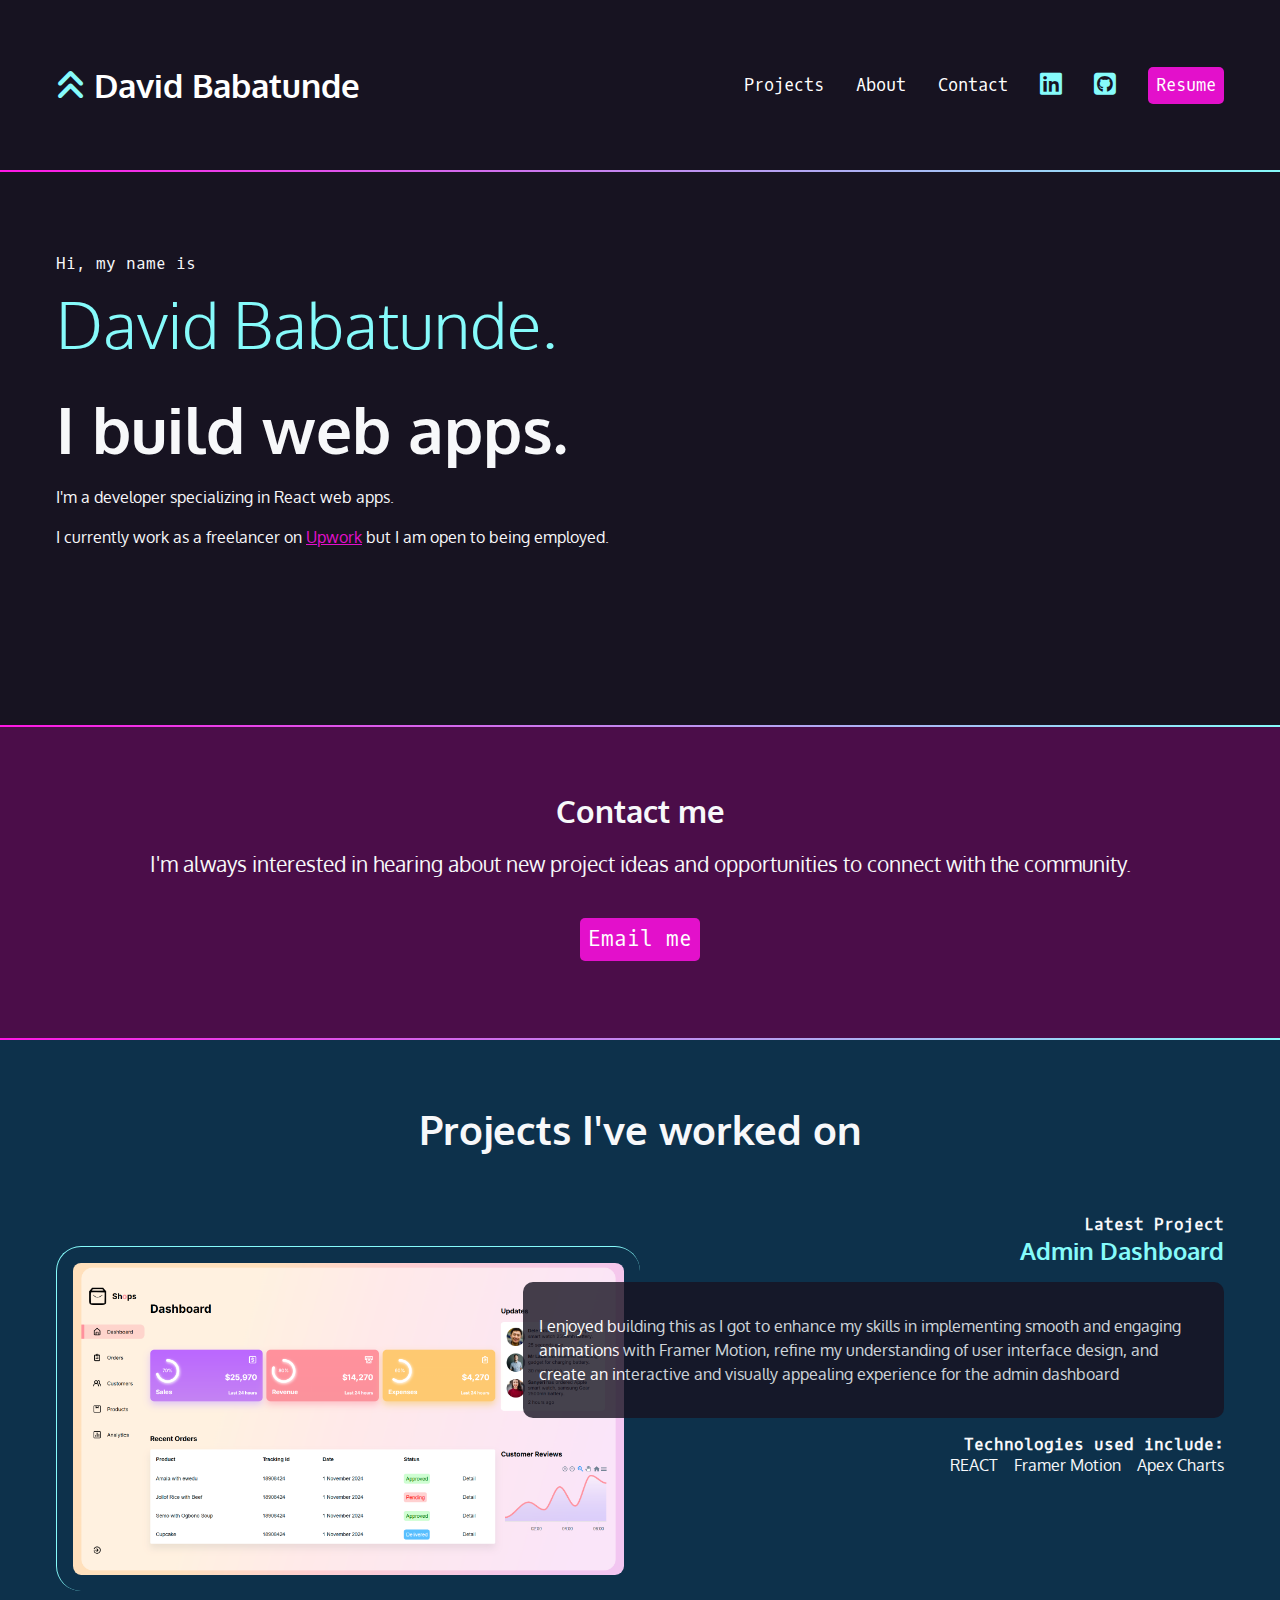
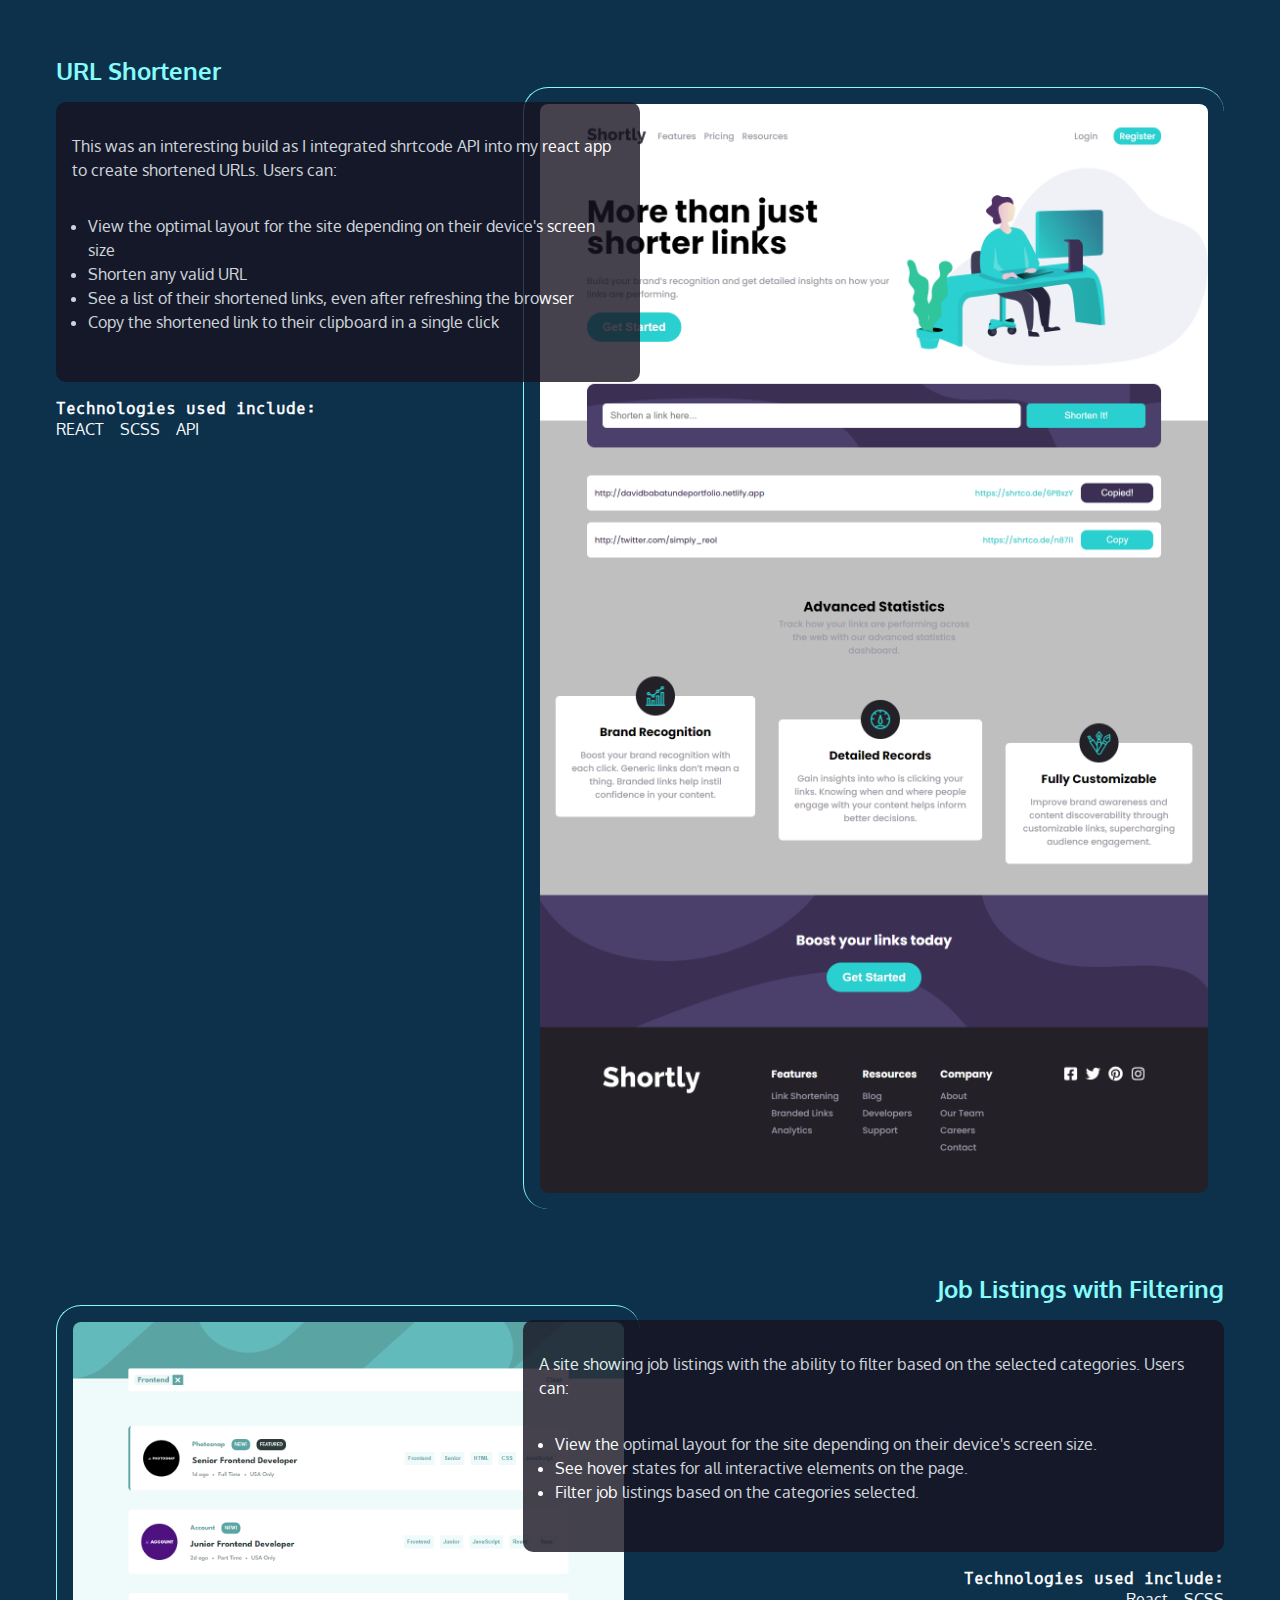
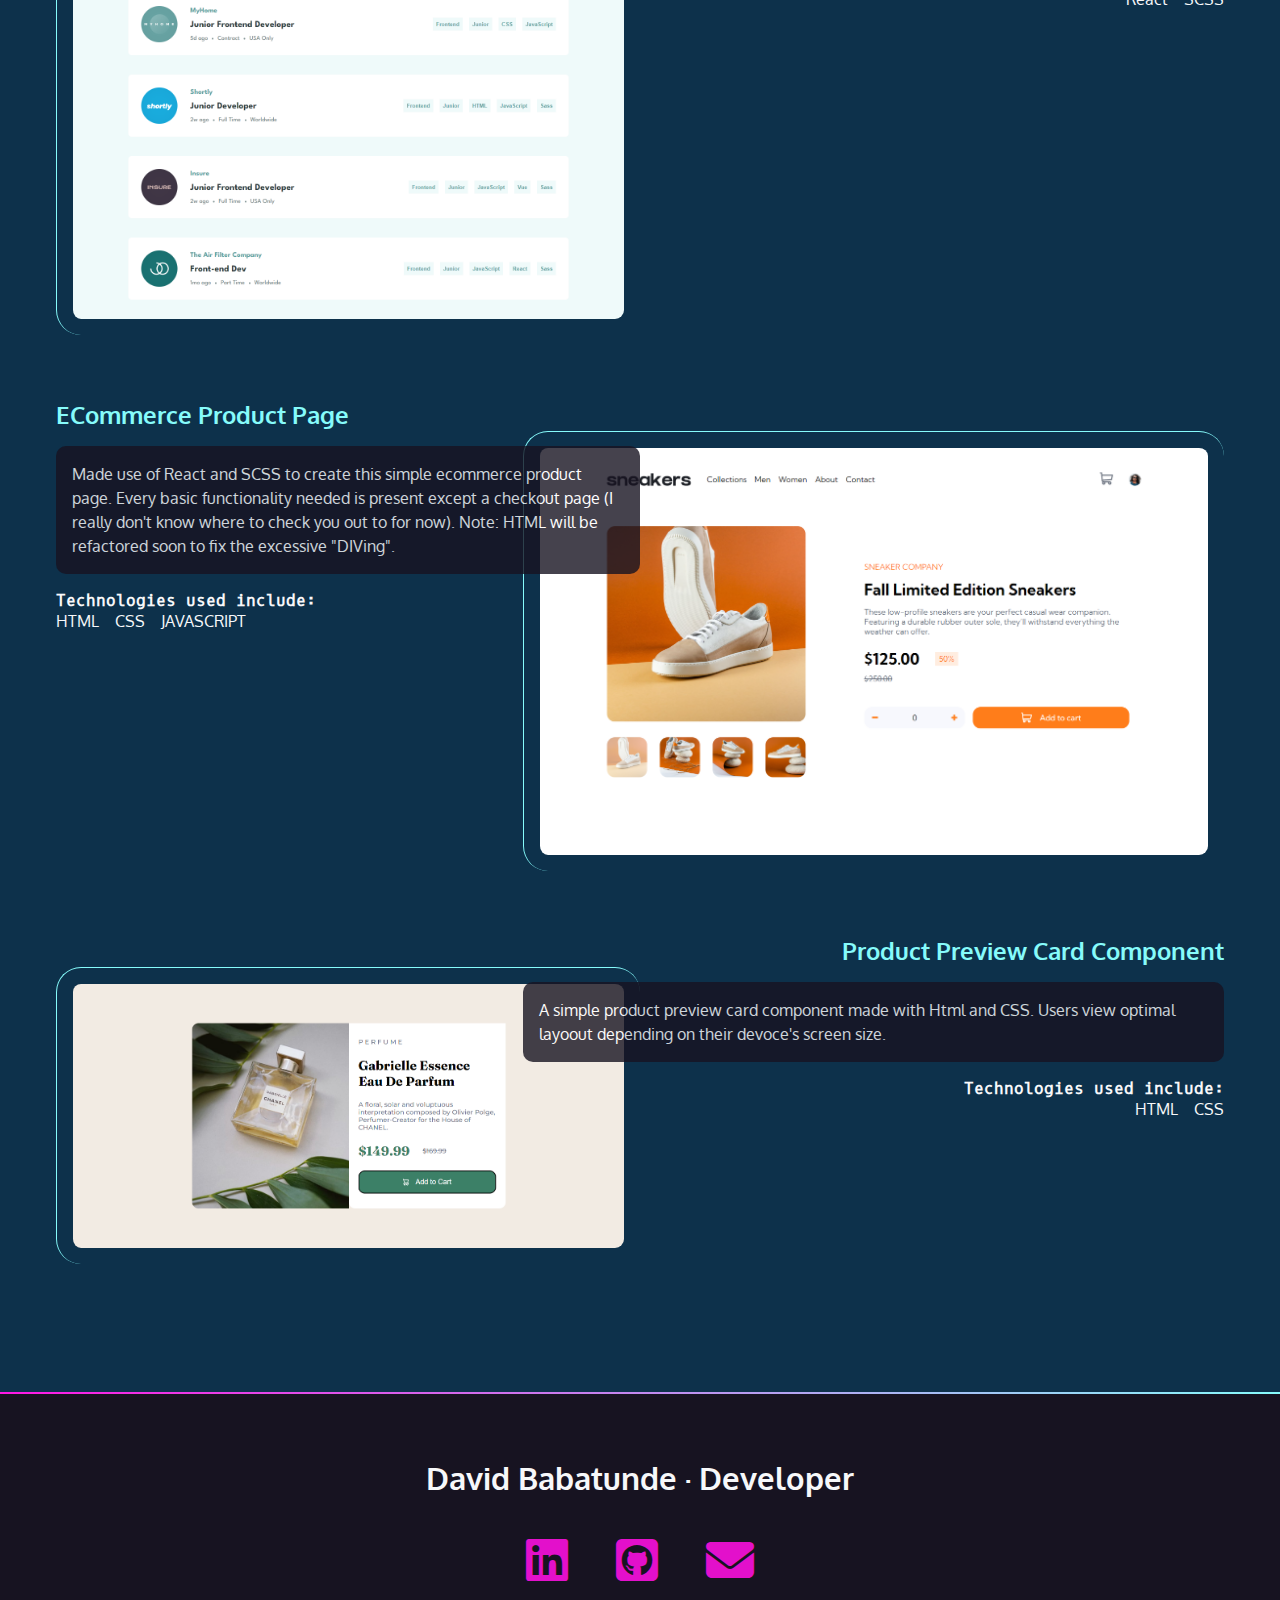
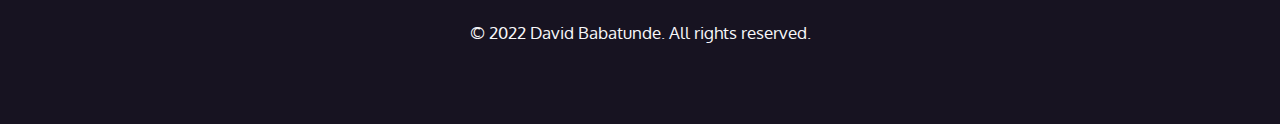
<file: index.html>
<!DOCTYPE html>
<html lang="en">
  <head>
    <meta charset="UTF-8" />
    <meta http-equiv="X-UA-Compatible" content="IE=edge" />
    <meta name="viewport" content="width=device-width, initial-scale=1.0" />
    <meta name="google-site-verification" content="YZMJalnAH65DLOp-MNWjb0epY-Mw_qJsi4fYas5BjcY" />
    <link rel="preconnect" href="https://fonts.googleapis.com" />
    <link rel="preconnect" href="https://fonts.gstatic.com" crossorigin />
    <link
      href="https://fonts.googleapis.com/css2?family=Oxygen&family=Oxygen+Mono&display=swap"
      rel="stylesheet"
    />
    <link
      href="https://cdnjs.cloudflare.com/ajax/libs/font-awesome/6.1.1/css/all.min.css"
      rel="stylesheet"
    />
    <link href="css/style.css" rel="stylesheet" />
    <title>David Babatunde's Portfolio Website</title>
  </head>
  <body>
    <nav>
      <ul>
        <li>
          <h1>
            <a href="index.html">
              <span class="fa-solid fa-angles-up"></span>
              <span>David Babatunde</span>
            </a>
          </h1>
        </li>
        <li><a href="index.html#projects">Projects</a></li>
        <li><a href="about.html">About</a></li>
        <li><a href="#contact">Contact</a></li>
        <li>
          <a href="https://www.linkedin.com/in/davidbabatunde/" target="_blank">
            <span class="fab fa-linkedin" aria-hidden="true"></span>
            <span class="sr-only">LinkedIn</span>
          </a>
        </li>
        <li>
          <a href="https://github.com/davidbabatunde" target="_blank">
            <span class="fab fa-github-square" aria-hidden="true"></span>
            <span class="sr-only">Github</span>
          </a>
        </li>
        <li>
          <a
            href="https://drive.google.com/file/d/1oz6cWDMsPolFDNcn5FaWluHM1Miv9Wql/view?usp=sharing"
            target="_blank"
            class="button"
          >
            Resume
          </a>
        </li>
      </ul>
    </nav>

    <div class="gradient"></div>

    <section id="intro">
      <p class="name">Hi, my name is <span>David Babatunde.</span></p>
      <h2>I build web apps.</h2>
      <p>I'm a developer specializing in React web apps.</p>
      <p>
        I currently work as a freelancer on
        <a href="https://www.upwork.com/workwith/davidbabatunde2" target="blank"
          >Upwork</a
        >
        but I am open to being employed.
      </p>
    </section>

    <div class="gradient"></div>

    <div class="section-plum">
      <section id="contact">
        <h2>Contact me</h2>
        <p>
          I'm always interested in hearing about new project ideas and
          opportunities to connect with the community.
        </p>
        <p><a href="mailto:reol0624@gmail.com" class="button">Email me</a></p>
      </section>
    </div>

    <div class="gradient"></div>

    <div class="section-blue">
      <section id="projects">
        <h2>Projects I've worked on</h2>

        <article>
          <div class="text">
            <h4>Latest Project</h4>
            <a
              href="https://reoladmindashboard.netlify.app//"
              target="_blank"
              ><h3 class="filled">Admin Dashboard</h3></a
            >
            <div class="blackbox">
            <p>
              I enjoyed building this as I got to enhance my skills in implementing smooth and engaging animations with Framer Motion, refine my understanding of user interface design, and create an interactive and visually appealing experience for the admin dashboard
            </p>
            </div>
            <h4>Technologies used include:</h4>
            <ul class="stack">
              <li>REACT</li>
              <li>Framer Motion</li>
              <li>Apex Charts</li>
            </ul>
          </div>
          <img
            src="img/admindashboard.png"
            alt="Screenshot of the admin dashboard website."
          />
        </article>

        
        <article class="reverse">
          <div class="text">
            <a
              href="https://master--calm-daifuku-de9efa.netlify.app/"
              target="_blank"
              ><h3 class="filled">URL Shortener</h3></a
            >
            <div class="blackbox">
            <p>
              This was an interesting build as I integrated shrtcode API into my react app to create shortened URLs.
              Users can:
              <ul class="features">
                <li>View the optimal layout for the site depending on their device's screen size</li>
                <li>Shorten any valid URL</li>
                <li>See a list of their shortened links, even after refreshing the browser</li>
                <li>Copy the shortened link to their clipboard in a single click</li>
              </ul>
            </p>
            </div>
            <h4>Technologies used include:</h4>
            <ul class="stack">
              <li>REACT</li>
              <li>SCSS</li>
              <li>API</li>
            </ul>
          </div>
          <img
            src="img/url-shortener.png"
            alt="Screenshot of the URL Shortener website."
          />
        </article>

        <article>
          <div class="text">
            <!-- <h4>Photography Project</h4> -->
            <a
            href="https://master--glistening-platypus-d79e50.netlify.app/"
            target="_blank"
            ><h3 class="filled">Job Listings with Filtering</h3></a
          >
            <div class="blackbox">
              <p>
                A site showing job listings with the ability to filter based on the selected categories.
                Users can:
                <ul class="features">
                  <li>View the optimal layout for the site depending on their device's screen size.</li>
                  <li>See hover states for all interactive elements on the page.</li>
                  <li>Filter job listings based on the categories selected.</li>
                </ul>
              </p>
              </div>

            <h4>Technologies used include:</h4>
            <ul class="stack">
              <li>React</li>
              <li>SCSS</li>
            </ul>
          </div>
          <img
            src="./img/job-filter.png"
            alt="Screenshot of the Job Filtering site."
          />
        </article>

        <article class="reverse">
          <div class="text">
            <!-- <h4>Bootcamp Project</h4> -->
            <a
              href="https://master--jovial-truffle-217487.netlify.app/"
              target="_blank"
              ><h3 class="filled">ECommerce Product Page</h3></a
            >

            <p class="blackbox">
              Made use of React and SCSS to create this simple ecommerce product
              page. Every basic functionality needed is present except a
              checkout page (I really don't know where to check you out to for
              now). Note: HTML will be refactored soon to fix the excessive
              "DIVing".
            </p>
            <h4>Technologies used include:</h4>
            <ul class="stack">
              <li>HTML</li>
              <li>CSS</li>
              <li>JAVASCRIPT</li>
            </ul>
          </div>
          <img
            src="img/ecommerce.png"
            alt="Screenshot of the ecommerce page."
          />
        </article>

        <article>
          <div class="text">
            <!-- <h4>Photography Project</h4> -->
            <h3>Product Preview Card Component</h3>
            <p class="blackbox">
              A simple product preview card component made with Html and CSS. Users view optimal layoout depending on their devoce's screen size.
            </p>

            <h4>Technologies used include:</h4>
            <ul class="stack">
              <li>HTML</li>
              <li>CSS</li>
            </ul>
          </div>
          <img
            src="./img/perfume-card.png"
            alt="Screenshot of the perfume preview card"
          />
        </article>
      </section>
    </div>

    <div class="gradient"></div>

    <footer>
      <h2>David Babatunde &middot; Developer</h2>
      <ul>
        <li>
          <a href="https://www.linkedin.com/in/davidbabatunde/" target="_blank">
            <span class="fa-brands fa-linkedin" aria-hidden="true"></span>
            <span class="sr-only">LinkedIn</span>
          </a>
        </li>
        <li>
          <a href="https://github.com/davidbabatunde" target="_blank">
            <span class="fa-brands fa-github-square"></span>
            <span class="sr-only">Github</span>
          </a>
        </li>
        <li>
          <a href="mailto: reol0624@gmail.com">
            <span class="fa-solid fa-envelope"></span>
            <span class="sr-only"></span>
          </a>
        </li>
      </ul>
      <small><p>&copy; 2022 David Babatunde. All rights reserved.</p></small>
    </footer>
  </body>
</html>
</file>
<file: css/style.css>
:root {
  --black: #171321;
  --dkblue: #0d314b;
  --plum: #4b0d49;
  --hotmag: #ff17e4;
  --magenta: #e310cb;
  --aqua: #86fbfb;
  --white: #f7f8fa;
  --font-size: 1.3rem;
  --mono: "Oxygen mono", monospace;
  --sans: Oxygen, sans-serif;
}

/* border box model: https://css-tricks.com/box-sizing/ */

html {
  box-sizing: border-box;
}

*,
*::before,
*::after {
  box-sizing: inherit;
}

/* generic styles for the page */

body {
  padding: 0;
  margin: 0;
  font-family: var(--sans);
  background-color: var(--black);
  color: var(--white);
  font-size: var(--font-size);
}

h1,
h2,
h3 {
  margin: 0;
}

a {
  color: var(--magenta);
}

a:hover {
  color: var(--hotmag);
  text-decoration: none;
}
img {
  width: 100%;
}

/* background color divs */

.section-plum {
  background-color: var(--plum);
}
.section-blue {
  background-color: var(--dkblue);
}

.gradient {
  background: linear-gradient(
    90deg,
    rgba(255, 23, 228, 1) 0%,
    rgba(134, 251, 251, 1) 100%
  );
  height: 2px;
}

/* intro styles */

#intro {
  padding: 4rem 1rem 10rem 1rem;
  padding-bottom: 10rem;
  max-width: 1200px;
  margin: 0 auto;
}

#intro p {
  font-size: 1rem;
  line-height: 1.5;
}

#intro .name {
  font-family: var(--mono);
  font-size: 1rem;
}

.name span {
  font-family: var(--sans);
  font-size: 4rem;
  color: var(--aqua);
  display: block;
  font-weight: 300;
}

#intro h2 {
  font-size: 4rem;
}

/* contact section */

#contact {
  width: 100vw;
  text-align: center;
  margin: 0 auto;
  padding: 4rem 1rem;
}

#contact p:last-child {
  margin-top: 3rem;
}

/* navigation */

nav {
  font-family: var(--mono);
  font-size: 80%;
  padding: 4rem 1rem;
}

nav h1 a {
  font-family: var(--sans);
}

nav ul {
  margin: 0;
  padding: 0;
  list-style-type: none;
  display: flex;
  flex-flow: row wrap;
  justify-content: center;
  align-items: center;
  gap: 2rem;
}

nav li:first-child {
  flex-basis: 100%;
  text-align: center;
}

nav [class*="fa-"] {
  font-size: 150%;
  color: var(--aqua);
}

nav h1 [class*="fa-"] {
  font-size: 100%;
  color: var(--aqua);
}

nav a {
  color: white;
  text-decoration: none;
  display: block;
}

nav a:hover,
nav [class*="fa-"]:hover {
  color: var(--magenta);
}

.button {
  background-color: var(--magenta);
  color: white;
  padding: 0.5rem;
  border-radius: 5px;
  text-decoration: none;
  font-family: var(--mono);
}

.button:hover {
  color: white;
  background-color: var(--hotmag);
}

/* projects section */
#projects {
  padding: 4rem 1rem;
}
#projects h2 {
  font-size: 2.5rem;
  text-align: center;
  margin-bottom: calc(2.5rem * 1.5);
}
#projects h3 {
  color: var(--aqua);
  text-decoration: none;
}
#projects h3:hover {
  color: var(--magenta);
  cursor: pointer;
}
#projects .text a {
  text-decoration: none;
}

#projects h4 {
  font-size: 1rem;
  font-family: var(--mono);
  margin: 0;
}
.blackbox {
  padding: 1rem;
  border-radius: 10px;
  color: white;
  background-color: var(--black);
  font-size: 1rem;
  line-height: 1.5;
  opacity: 0.8;
  margin: 1em auto;
  text-align: left;
}
.features {
  list-style-type: disc;
  padding: 1rem;
}
#projects .stack {
  list-style-type: none;
  padding: 0;
  margin: 0;
  display: flex;
  flex-flow: row wrap;
  justify-content: flex-start;
  gap: 1rem;
  font-size: 1rem;
}
#projects img {
  margin: 2rem 0 4rem 0;
  padding: 1rem;
  border-left: 1px solid var(--aqua);
  border-top: 1px solid var(--aqua);
  border-radius: 25px;
}

/* footer section */

footer {
  text-align: center;
  padding: 4rem 0;
}

footer ul {
  list-style-type: none;
  padding: 0;
  margin: 2rem 0;
  display: flex;
  flex-flow: row wrap;
  justify-content: center;
  gap: 3rem;
  font-size: 3rem;
}
@media (min-width: 800px) {
  article {
    display: grid;
    grid-template-columns: repeat(10, 1fr);
  }
  #projects {
    max-width: 1200px;
    margin: 0 auto;
  }
  #projects img {
    grid-column: 1/6;
    grid-row: 1/2;
  }
  .text {
    grid-column: 5/11;
    grid-row: 1/2;
    order: 2;
    text-align: right;
  }
  #projects ul {
    justify-content: flex-end;
  }
  #projects .reverse img {
    grid-column: 5/11;
    grid-row: 1/2;
  }
  #projects .reverse .text {
    grid-column: 1/6;
    grid-row: 1/2;
    text-align: left;
  }
  #projects .reverse ul {
    justify-content: flex-start;
  }
  #projects .stack {
    justify-content: flex-end;
  }
}
@media (min-width: 850px) {
  nav {
    max-width: 1200px;
    margin: 0 auto;
  }
  nav li:first-child {
    flex-basis: auto;
    text-align: left;
    margin-right: auto;
  }
}
</file>
